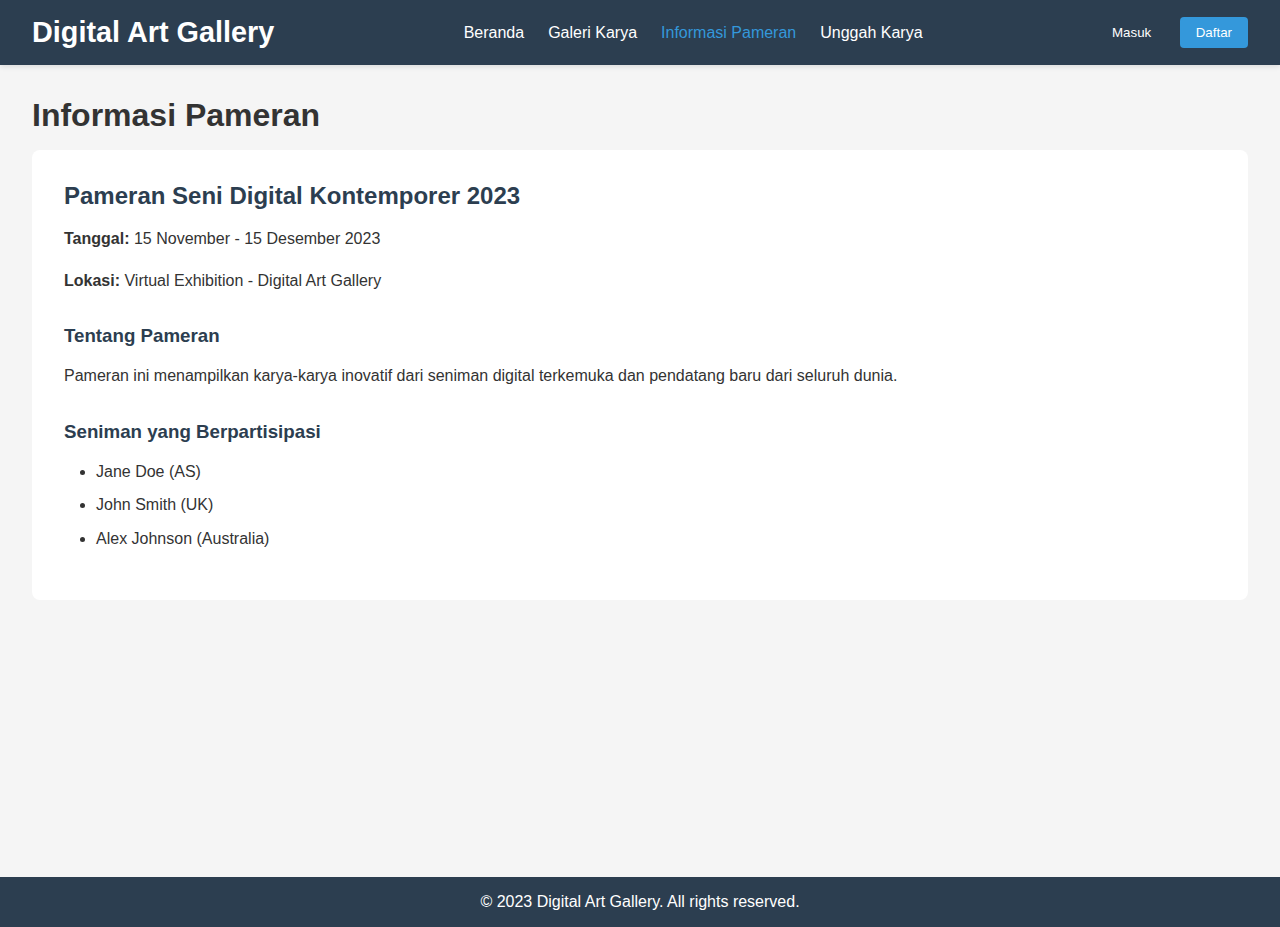
<file: informasi.html>
<!DOCTYPE html>
<html lang="id">
<head>
    <meta charset="UTF-8">
    <meta name="viewport" content="width=device-width, initial-scale=1.0">
    <title>Digital Art Gallery - Informasi Pameran</title>
    <style>
        * {
            margin: 0;
            padding: 0;
            box-sizing: border-box;
            font-family: 'Segoe UI', Tahoma, Geneva, Verdana, sans-serif;
        }
        
        body {
            background-color: #f5f5f5;
            color: #333;
        }
        
        header {
            background-color: #2c3e50;
            color: white;
            padding: 1rem 2rem;
            display: flex;
            justify-content: space-between;
            align-items: center;
            box-shadow: 0 2px 5px rgba(0,0,0,0.1);
        }
        
        .logo {
            font-size: 1.8rem;
            font-weight: bold;
        }
        
        nav ul {
            display: flex;
            list-style: none;
        }
        
        nav ul li {
            margin-left: 1.5rem;
        }
        
        nav ul li a {
            color: white;
            text-decoration: none;
            font-weight: 500;
            transition: color 0.3s;
        }
        
        nav ul li a:hover, nav ul li a.active {
            color: #3498db;
        }
        
        .auth-buttons button {
            padding: 0.5rem 1rem;
            margin-left: 0.5rem;
            border: none;
            border-radius: 4px;
            cursor: pointer;
            font-weight: 500;
            transition: all 0.3s;
        }
        
        .login-btn {
            background-color: transparent;
            color: white;
            border: 1px solid white;
        }
        
        .login-btn:hover {
            background-color: rgba(255,255,255,0.1);
        }
        
        .register-btn {
            background-color: #3498db;
            color: white;
        }
        
        .register-btn:hover {
            background-color: #2980b9;
        }
        
        main {
            padding: 2rem;
            min-height: calc(100vh - 120px);
        }
        
        footer {
            background-color: #2c3e50;
            color: white;
            text-align: center;
            padding: 1rem;
            margin-top: 2rem;
        }
        
        .exhibition-details {
            background-color: white;
            padding: 2rem;
            border-radius: 8px;
            margin-top: 1rem;
        }
        
        .exhibition-details h2 {
            color: #2c3e50;
            margin-bottom: 1rem;
        }
        
        .exhibition-details p {
            margin: 1rem 0;
            line-height: 1.6;
        }
        
        .exhibition-details h3 {
            color: #2c3e50;
            margin-top: 2rem;
            margin-bottom: 1rem;
        }
        
        .exhibition-details ul {
            margin: 1rem 0 1rem 2rem;
            line-height: 1.6;
        }
        
        .exhibition-details li {
            margin-bottom: 0.5rem;
        }
    </style>
</head>
<body>
    <header>
        <div class="logo">Digital Art Gallery</div>
        <nav>
            <ul>
                <li><a href="index.html">Beranda</a></li>
                 <li><a href="galeri.html">Galeri Karya</a></li>
                <li><a href="informasi.html" class="active">Informasi Pameran</a></li>
                <li><a href="upload.html">Unggah Karya</a></li>
            </ul>
        </nav>
        <div class="auth-buttons">
            <button class="login-btn" id="loginBtn">Masuk</button>
            <button class="register-btn" id="registerBtn">Daftar</button>
        </div>
    </header>

    <main>
        <section id="exhibition-info">
            <h1>Informasi Pameran</h1>
            <div class="exhibition-details">
                <h2>Pameran Seni Digital Kontemporer 2023</h2>
                <p><strong>Tanggal:</strong> 15 November - 15 Desember 2023</p>
                <p><strong>Lokasi:</strong> Virtual Exhibition - Digital Art Gallery</p>
                
                <h3>Tentang Pameran</h3>
                <p>
                    Pameran ini menampilkan karya-karya inovatif dari seniman digital terkemuka 
                    dan pendatang baru dari seluruh dunia.
                </p>
                
                <h3>Seniman yang Berpartisipasi</h3>
                <ul>
                    <li>Jane Doe (AS)</li>
                    <li>John Smith (UK)</li>
                    <li>Alex Johnson (Australia)</li>
                </ul>
            </div>
        </section>
    </main>

    <footer>
        <p>&copy; 2023 Digital Art Gallery. All rights reserved.</p>
    </footer>

    <script>
        document.addEventListener('DOMContentLoaded', function() {
            const loginBtn = document.getElementById('loginBtn');
            const registerBtn = document.getElementById('registerBtn');
            
            if (loginBtn) loginBtn.addEventListener('click', () => {
                alert('Fitur login akan dibuka di popup');
            });
            
            if (registerBtn) registerBtn.addEventListener('click', () => {
                alert('Fitur registrasi akan dibuka di popup');
            });
        });
    </script>
</body>
</html>
</file>
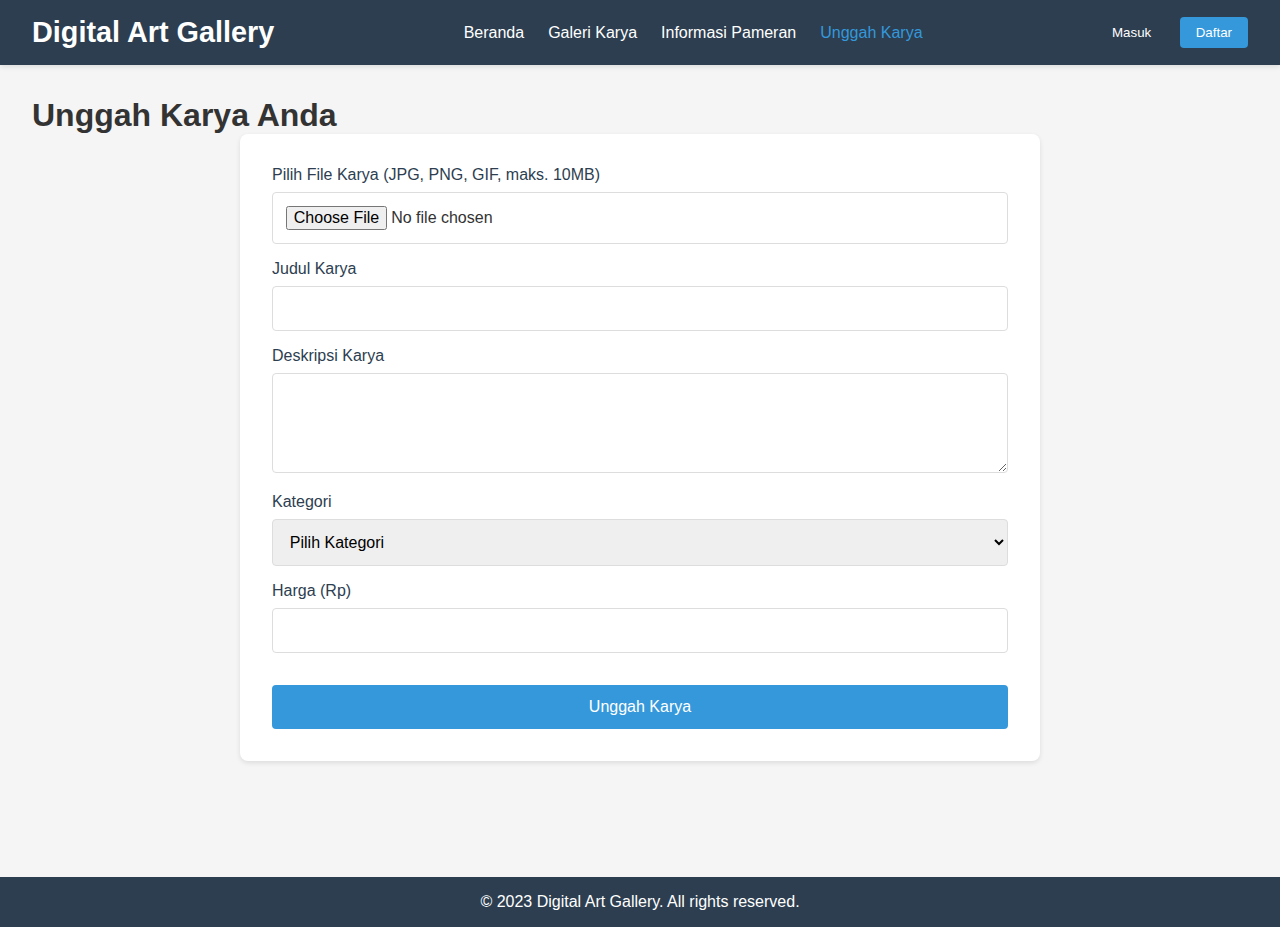
<file: upload.html>
<!DOCTYPE html>
<html lang="id">
<head>
    <meta charset="UTF-8">
    <meta name="viewport" content="width=device-width, initial-scale=1.0">
    <title>Digital Art Gallery - Unggah Karya</title>
    <style>
        * {
            margin: 0;
            padding: 0;
            box-sizing: border-box;
            font-family: 'Segoe UI', Tahoma, Geneva, Verdana, sans-serif;
        }
        
        body {
            background-color: #f5f5f5;
            color: #333;
        }
        
        header {
            background-color: #2c3e50;
            color: white;
            padding: 1rem 2rem;
            display: flex;
            justify-content: space-between;
            align-items: center;
            box-shadow: 0 2px 5px rgba(0,0,0,0.1);
        }
        
        .logo {
            font-size: 1.8rem;
            font-weight: bold;
        }
        
        nav ul {
            display: flex;
            list-style: none;
        }
        
        nav ul li {
            margin-left: 1.5rem;
        }
        
        nav ul li a {
            color: white;
            text-decoration: none;
            font-weight: 500;
            transition: color 0.3s;
        }
        
        nav ul li a:hover, nav ul li a.active {
            color: #3498db;
        }
        
        .auth-buttons button {
            padding: 0.5rem 1rem;
            margin-left: 0.5rem;
            border: none;
            border-radius: 4px;
            cursor: pointer;
            font-weight: 500;
            transition: all 0.3s;
        }
        
        .login-btn {
            background-color: transparent;
            color: white;
            border: 1px solid white;
        }
        
        .login-btn:hover {
            background-color: rgba(255,255,255,0.1);
        }
        
        .register-btn {
            background-color: #3498db;
            color: white;
        }
        
        .register-btn:hover {
            background-color: #2980b9;
        }
        
        main {
            padding: 2rem;
            min-height: calc(100vh - 120px);
        }
        
        footer {
            background-color: #2c3e50;
            color: white;
            text-align: center;
            padding: 1rem;
            margin-top: 2rem;
        }
        
        /* Upload Page Styles */
        .upload-form {
            background-color: white;
            padding: 2rem;
            border-radius: 8px;
            box-shadow: 0 2px 5px rgba(0,0,0,0.1);
            max-width: 800px;
            margin: 0 auto;
        }
        
        .upload-form h2 {
            margin-bottom: 1.5rem;
            text-align: center;
            color: #2c3e50;
        }
        
        .upload-preview {
            width: 100%;
            max-height: 300px;
            object-fit: contain;
            margin-bottom: 1rem;
            border: 1px dashed #ddd;
            display: none;
        }
        
        .form-group {
            margin-bottom: 1rem;
        }
        
        .form-group label {
            display: block;
            margin-bottom: 0.5rem;
            font-weight: 500;
            color: #2c3e50;
        }
        
        .form-group input,
        .form-group select,
        .form-group textarea {
            width: 100%;
            padding: 0.8rem;
            border: 1px solid #ddd;
            border-radius: 4px;
            font-size: 1rem;
        }
        
        .form-group textarea {
            resize: vertical;
            min-height: 100px;
        }
        
        .submit-btn {
            background-color: #3498db;
            color: white;
            border: none;
            padding: 0.8rem 1.5rem;
            border-radius: 4px;
            cursor: pointer;
            font-weight: 500;
            width: 100%;
            margin-top: 1rem;
            font-size: 1rem;
            transition: background-color 0.3s;
        }
        
        .submit-btn:hover {
            background-color: #2980b9;
        }
    </style>
</head>
<body>
    <header>
        <div class="logo">Digital Art Gallery</div>
        <nav>
            <ul>
                <li><a href="index.html">Beranda</a></li>
                <li><a href="galeri.html">Galeri Karya</a></li>
                <li><a href="informasi.html">Informasi Pameran</a></li>
                <li><a href="upload.html" class="active">Unggah Karya</a></li>
            </ul>
        </nav>
        <div class="auth-buttons">
            <button class="login-btn" id="loginBtn">Masuk</button>
            <button class="register-btn" id="registerBtn">Daftar</button>
        </div>
    </header>

    <main>
        <section id="upload">
            <h1>Unggah Karya Anda</h1>
            <form class="upload-form">
                <img id="artPreview" class="upload-preview" alt="Pratinjau Karya">
                <div class="form-group">
                    <label for="artFile">Pilih File Karya (JPG, PNG, GIF, maks. 10MB)</label>
                    <input type="file" id="artFile" accept="image/*" required>
                </div>
                <div class="form-group">
                    <label for="artTitle">Judul Karya</label>
                    <input type="text" id="artTitle" required>
                </div>
                <div class="form-group">
                    <label for="artDescription">Deskripsi Karya</label>
                    <textarea id="artDescription" rows="4" required></textarea>
                </div>
                <div class="form-group">
                    <label for="artCategory">Kategori</label>
                    <select id="artCategory" required>
                        <option value="">Pilih Kategori</option>
                        <option value="abstract">Abstrak</option>
                        <option value="realism">Realisme Digital</option>
                        <option value="3d">3D Modeling</option>
                        <option value="vector">Vector Art</option>
                        <option value="photo">Foto Manipulasi</option>
                        <option value="other">Lainnya</option>
                    </select>
                </div>
                <div class="form-group">
                    <label for="artPrice">Harga (Rp)</label>
                    <input type="number" id="artPrice" min="0" required>
                </div>
                <button type="submit" class="submit-btn">Unggah Karya</button>
            </form>
        </section>
    </main>

    <footer>
        <p>&copy; 2023 Digital Art Gallery. All rights reserved.</p>
    </footer>

    <script>
        document.addEventListener('DOMContentLoaded', function() {
            const loginBtn = document.getElementById('loginBtn');
            const registerBtn = document.getElementById('registerBtn');
            
            if (loginBtn) loginBtn.addEventListener('click', () => {
                alert('Fitur login akan dibuka di popup');
            });
            
            if (registerBtn) registerBtn.addEventListener('click', () => {
                alert('Fitur registrasi akan dibuka di popup');
            });

            // Image preview for upload
            const artFileInput = document.getElementById('artFile');
            if (artFileInput) {
                artFileInput.addEventListener('change', function(e) {
                    const file = e.target.files[0];
                    if (file) {
                        const reader = new FileReader();
                        reader.onload = function(event) {
                            const preview = document.getElementById('artPreview');
                            preview.src = event.target.result;
                            preview.style.display = 'block';
                        };
                        reader.readAsDataURL(file);
                    }
                });
            }
        });
    </script>
</body>
</html>
</file>
